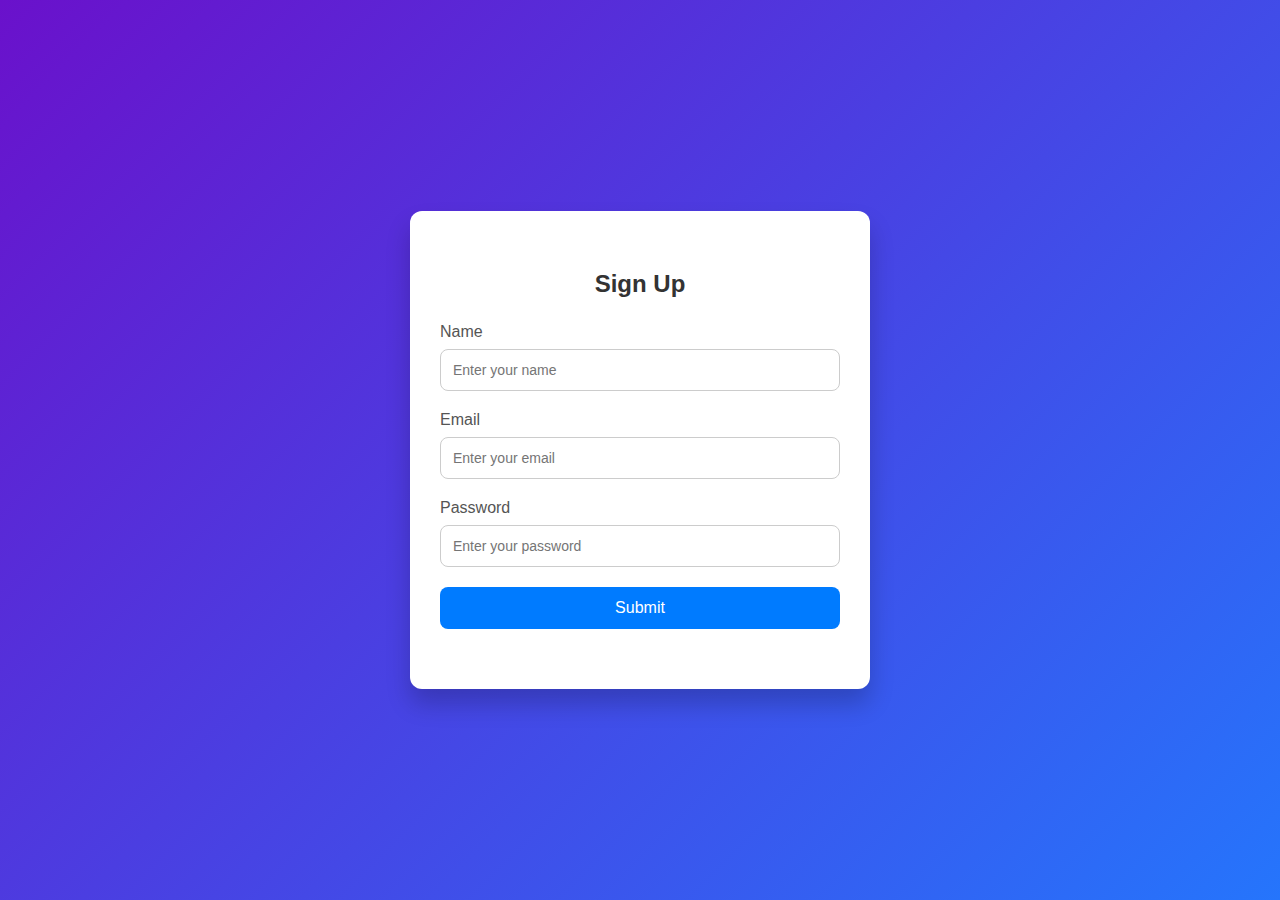
<file: Assemment1/index.html>
<!DOCTYPE html>
<html lang="en">
<head>
  <meta charset="UTF-8">
  <meta name="viewport" content="width=device-width, initial-scale=1.0">
  <title>Sign-Up Form</title>
  <link rel="stylesheet" href="index.css">
</head>
<body>
  <div class="container">
    <h2>Sign Up</h2>
    <form id="signupForm">
      <div class="form-group">
        <label for="name">Name</label>
        <input type="text" id="name" placeholder="Enter your name">
      </div>

      <div class="form-group">
        <label for="email">Email</label>
        <input type="text" id="email" placeholder="Enter your email">
      </div>

      <div class="form-group">
        <label for="password">Password</label>
        <input type="password" id="password" placeholder="Enter your password">
      </div>

      <button type="submit">Submit</button>
      <p id="message" class="message"></p>
    </form>
  </div>

  <script src="index.js"></script>
</body>
</html>
</file>
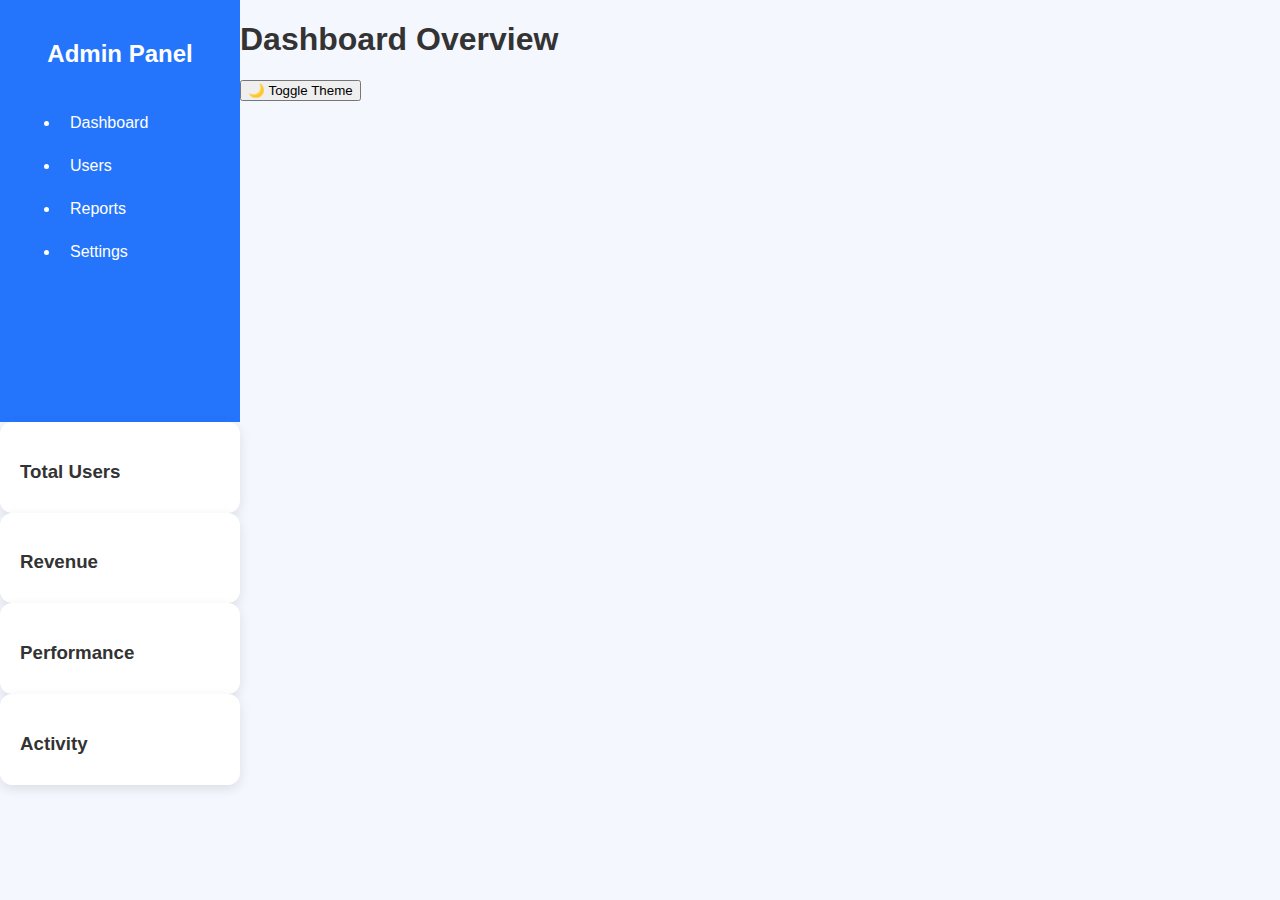
<file: Experiment2/index.html>
<!DOCTYPE html>
<html lang="en">
<head>
  <meta charset="UTF-8">
  <meta name="viewport" content="width=device-width, initial-scale=1.0">
  <title>Admin Panel</title>
  <link rel="stylesheet" href="styles.css">
</head>
<body>

  <aside class="sidebar">
    <div class="sidebar-header">
      <h2>Admin Panel</h2>
    </div>
    <nav class="sidebar-nav">
      <ul>
        <li><a href="#">Dashboard</a></li>
        <li><a href="#">Users</a></li>
        <li><a href="#">Reports</a></li>
        <li><a href="#">Settings</a></li>
      </ul>
    </nav>
  </aside>

  <header class="topbar">
    <h1>Dashboard Overview</h1>
    <button id="themeToggle" class="btn-toggle">🌙 Toggle Theme</button>
  </header>

  <main class="content">
    <section class="stats-cards">
      <article class="card">
        <h3>Total Users</h3>
        <div class="card-body"></div>
      </article>
      <article class="card">
        <h3>Revenue</h3>
        <div class="card-body"></div>
      </article>
      <article class="card">
        <h3>Performance</h3>
        <div class="card-body"></div>
      </article>
      <article class="card">
        <h3>Activity</h3>
        <div class="card-body"></div>
      </article>
    </section>
  </main>

  <script src="script.js"></script>
</body>
</html>
</file>
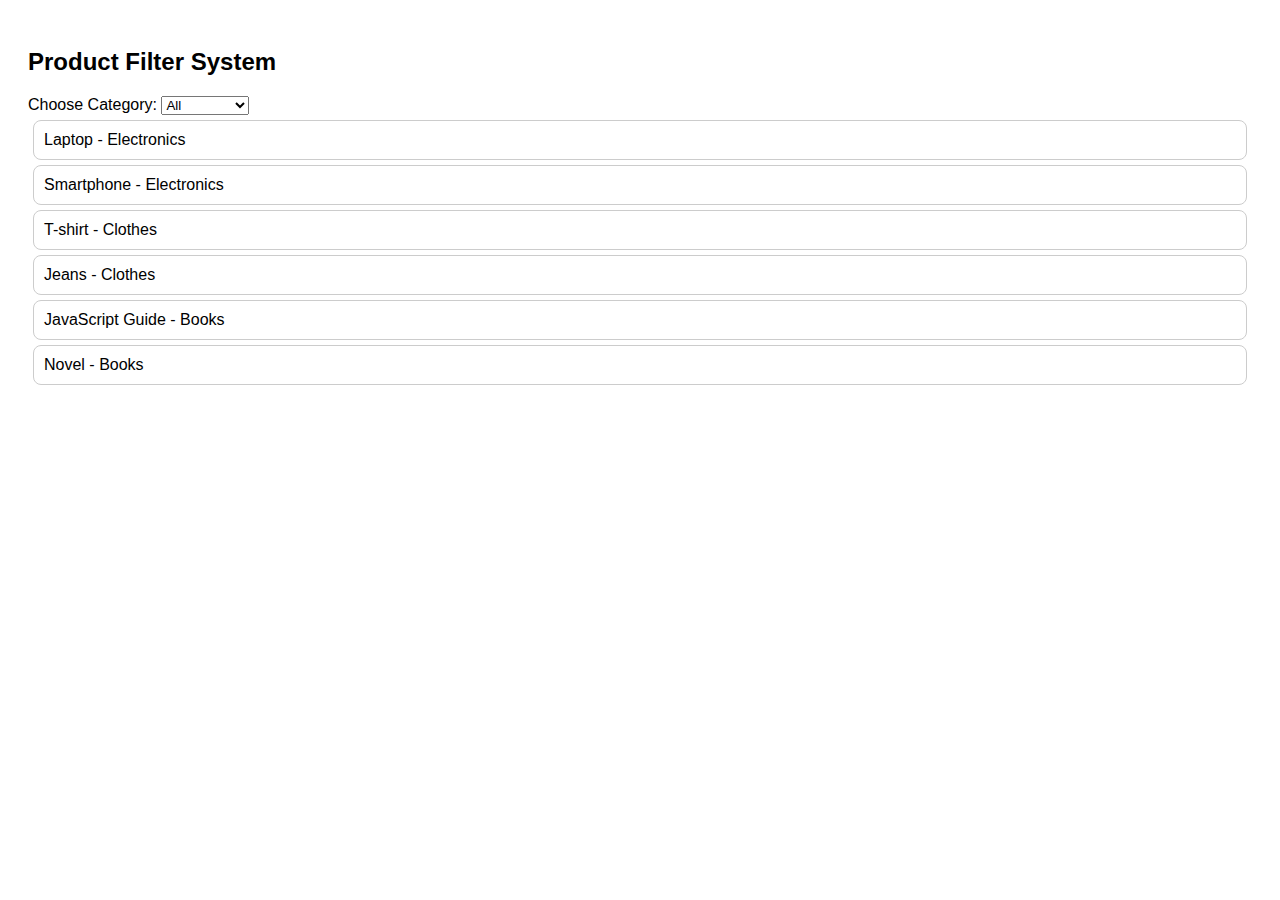
<file: Experiment3/index.html>
<!DOCTYPE html>
<html lang="en">
<head>
  <meta charset="UTF-8">
  <meta name="viewport" content="width=device-width, initial-scale=1.0">
  <title>Product Filter</title>
  <style>
    body {
      font-family: Arial, sans-serif;
      padding: 20px;
    }
    .product {
      border: 1px solid #ccc;
      padding: 10px;
      margin: 5px;
      border-radius: 8px;
    }
    .no-results {
      color: red;
      font-weight: bold;
    }
  </style>
</head>
<body>
  <h2>Product Filter System</h2>

  <label for="category">Choose Category:</label>
  <select id="category">
    <option value="all">All</option>
    <option value="Electronics">Electronics</option>
    <option value="Clothes">Clothes</option>
    <option value="Books">Books</option>
  </select>

  <div id="productList"></div>

  <script>
    const products = [
      { name: "Laptop", category: "Electronics" },
      { name: "Smartphone", category: "Electronics" },
      { name: "T-shirt", category: "Clothes" },
      { name: "Jeans", category: "Clothes" },
      { name: "JavaScript Guide", category: "Books" },
      { name: "Novel", category: "Books" }
    ];

    const categoryDropdown = document.getElementById("category");
    const productList = document.getElementById("productList");

    function renderProducts(filteredProducts) {
      if (filteredProducts.length === 0) {
        productList.innerHTML = `<p class="no-results">No results found</p>`;
        return;
      }

      productList.innerHTML = filteredProducts
        .map(product => `<div class="product">${product.name} - ${product.category}</div>`)
        .join("");
    }

    renderProducts(products);

    categoryDropdown.addEventListener("change", () => {
      const selectedCategory = categoryDropdown.value;

      if (selectedCategory === "all") {
        renderProducts(products);
      } else {
        const filtered = products.filter(p => p.category === selectedCategory);
        renderProducts(filtered);
      }
    });
  </script>
</body>
</html>
</file>
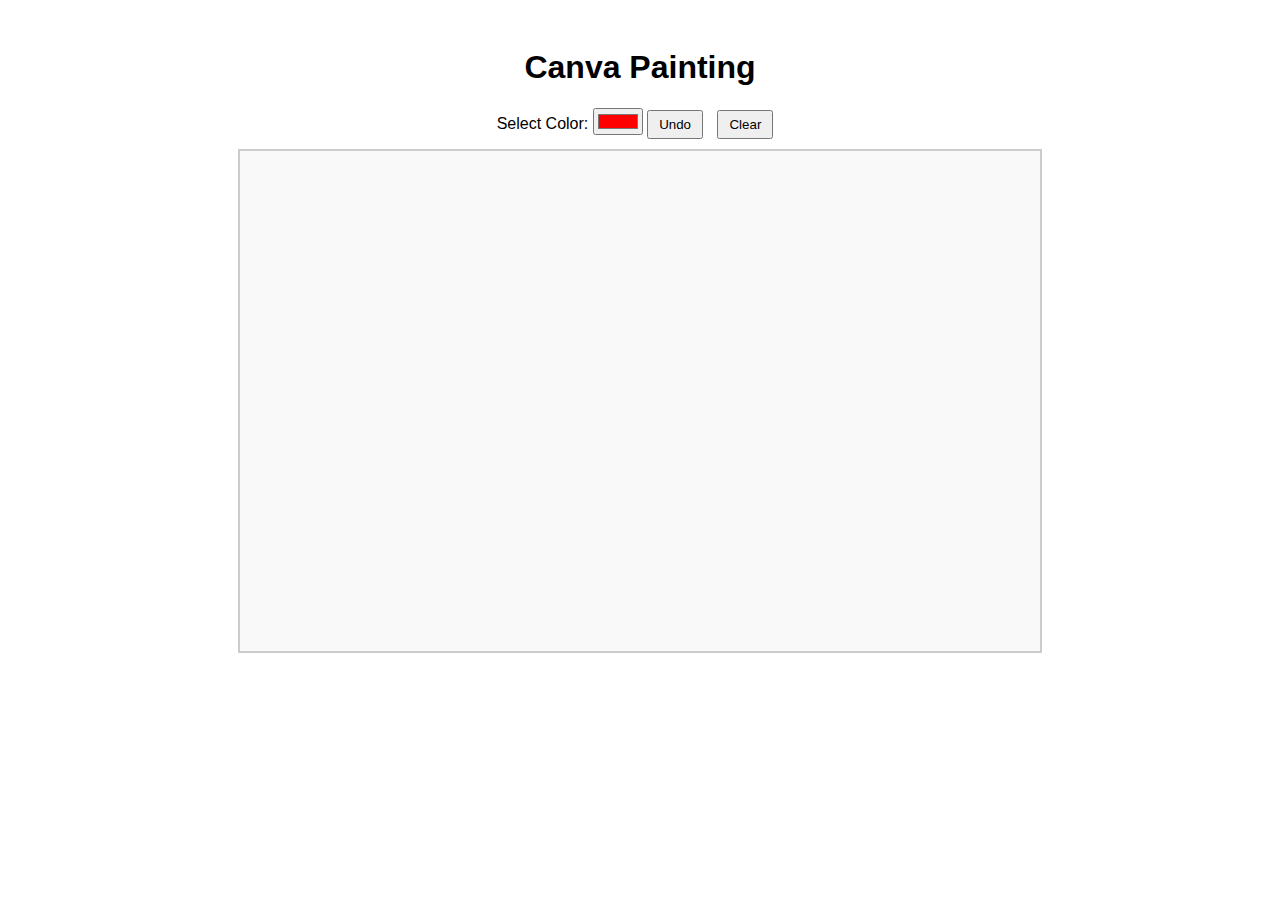
<file: Experiment4/index.html>
<!DOCTYPE html>
<html lang="en">
<head>
  <meta charset="UTF-8">
  <meta name="viewport" content="width=device-width, initial-scale=1.0">
  <title>SVG Drawing Tool</title>
  <style>
    body {
      font-family: Arial, sans-serif;
      display: flex;
      flex-direction: column;
      align-items: center;
      padding: 20px;
    }

    #controls {
      margin-bottom: 10px;
    }

    button, select {
      margin-right: 10px;
      padding: 5px 10px;
    }

    svg {
      border: 2px solid #ccc;
      background-color: #f9f9f9;
      cursor: crosshair;
    }
  </style>
</head>
<body>

  <h1>Canva Painting</h1>

  <div id="controls">
    <label for="colorPicker">Select Color:</label>
    <input type="color" id="colorPicker" value="#ff0000">
    <button id="undoBtn">Undo</button>
    <button id="clearBtn">Clear</button>
  </div>

  <svg id="drawingArea" width="800" height="500"></svg>

  <script src="script.js"></script>

</body>
</html>
</file>
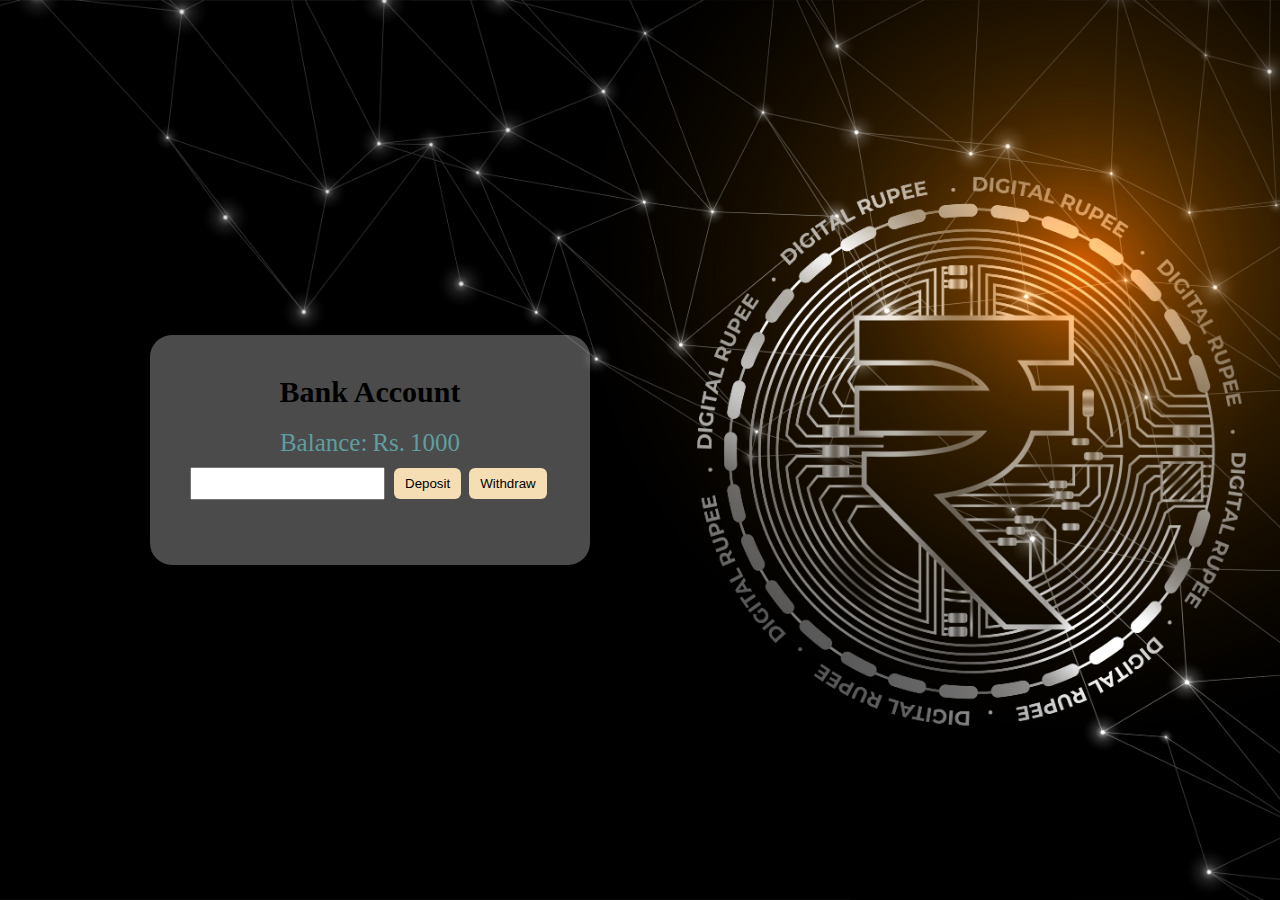
<file: Experiment1/index1.html>
<!DOCTYPE html>
<html lang="en">
<head>
    <meta charset="UTF-8">
    <meta name="viewport" content="width=device-width, initial-scale=1.0">
    <title>Document</title>
    <link rel="stylesheet" href="styles.css">
</head>
<body>
    <div id="wrapper">
        <div class="container">
            <h2 style="text-align: center;">Bank Account</h2>
            <div class="balance">
                <p style="text-align: center;">Balance: </p>
                <p>Rs.</p>
                <p id="rupees">1000</p>
            </div>

            <div class="acount">
                <div class="inp-balance"><input type="number" id="inp-rupees"></div>
                <div class="btns">
                    <button class="btn" id="deposit" onclick="getVal()">Deposit</button>
                    <button class="btn" id="withdraw" onclick="getVal2()">Withdraw</button>
                </div>
            </div>

            <div class="warn"><p id="pop" style="color: green"></p>
            <p id="pop2" style="color: red"></p></div>
        </div>
    </div>


    <script src="script.js"></script>
</body>
</html>
</file>
<file: Assemment1/index.css>
body {
  font-family: 'Arial', sans-serif;
  background: linear-gradient(135deg, #6a11cb, #2575fc);
  display: flex;
  justify-content: center;
  align-items: center;
  height: 100vh;
  margin: 0;
}

.container {
  background-color: #ffffff;
  padding: 40px 30px;
  border-radius: 12px;
  box-shadow: 0 15px 25px rgba(0, 0, 0, 0.2);
  width: 100%;
  max-width: 400px;
  transition: transform 0.3s ease, box-shadow 0.3s ease;
}

.container:hover {
  transform: translateY(-5px);
  box-shadow: 0 25px 35px rgba(0, 0, 0, 0.3);
}

h2 {
  text-align: center;
  margin-bottom: 25px;
  color: #333;
}

.form-group {
  margin-bottom: 20px;
}

label {
  display: block;
  margin-bottom: 8px;
  color: #555;
  font-weight: 500;
}

input {
  width: 100%;
  padding: 12px;
  border: 1px solid #ccc;
  border-radius: 8px;
  box-sizing: border-box;
  font-size: 14px;
  transition: border 0.3s ease, box-shadow 0.3s ease;
}

input:focus {
  border-color: #007bff;
  box-shadow: 0 0 5px rgba(0, 123, 255, 0.5);
  outline: none;
}

button {
  width: 100%;
  padding: 12px;
  background-color: #007bff;
  border: none;
  color: white;
  font-size: 16px;
  cursor: pointer;
  border-radius: 8px;
  transition: background 0.3s ease, transform 0.2s ease;
}

button:hover {
  background-color: #0056b3;
  transform: scale(1.03);
}

.message {
  margin-top: 20px;
  text-align: center;
  font-weight: bold;
  font-size: 15px;
}

@media (max-width: 500px) {
  .container {
    padding: 30px 20px;
    width: 90%;
  }

  input, button {
    padding: 10px;
    font-size: 14px;
  }

  h2 {
    font-size: 22px;
  }
}
</file>
<file: Experiment2/styles.css>
:root {
      --bg-color: #f5f7ff;
      --card-bg: #fff;
      --text-color: #333;
      --sidebar-bg: #2575fc;
      --sidebar-text: #fff;
    }

    body.dark {
      --bg-color: #1e1e2f;
      --card-bg: #2a2a3d;
      --text-color: #f1f1f1;
      --sidebar-bg: #111827;
      --sidebar-text: #e5e7eb;
    }

    body {
      margin: 0;
      font-family: Arial, sans-serif;
      background: var(--bg-color);
      color: var(--text-color);
      display: grid;
      grid-template-columns: 240px 1fr;
      height: 100vh;
      transition: background 0.3s, color 0.3s;
    }

    /* Sidebar */
    .sidebar {
      background: var(--sidebar-bg);
      color: var(--sidebar-text);
      padding: 20px;
      display: flex;
      flex-direction: column;
      transition: 0.3s;
    }

    .sidebar h2 {
      text-align: center;
      margin-bottom: 20px;
    }

    .sidebar a {
      color: var(--sidebar-text);
      text-decoration: none;
      padding: 10px;
      display: block;
      border-radius: 8px;
      margin: 5px 0;
      transition: 0.2s;
    }

    .sidebar a:hover {
      background: rgba(255,255,255,0.1);
    }

    /* Header */
    .header {
      grid-column: 2 / 3;
      background: var(--card-bg);
      padding: 15px 20px;
      display: flex;
      justify-content: space-between;
      align-items: center;
      box-shadow: 0 2px 8px rgba(0,0,0,0.1);
    }

    .toggle-btn {
      padding: 8px 14px;
      border: none;
      border-radius: 6px;
      cursor: pointer;
      font-weight: bold;
      background: linear-gradient(135deg, #6a11cb, #2575fc);
      color: #fff;
    }

    /* Main content */
    .main {
      grid-column: 2 / 3;
      padding: 20px;
      display: grid;
      grid-template-columns: repeat(auto-fit, minmax(280px, 1fr));
      gap: 20px;
    }

    .card {
      background: var(--card-bg);
      padding: 20px;
      border-radius: 12px;
      box-shadow: 0 4px 12px rgba(0,0,0,0.1);
      transition: background 0.3s;
    }

    .card h3 {
      margin-bottom: 10px;
    }

    .placeholder {
      height: 200px;
      border-radius: 10px;
      background: linear-gradient(135deg, #e0e0e0, #f5f5f5);
    }

    body.dark .placeholder {
      background: linear-gradient(135deg, #3a3a50, #2a2a3d);
    }

    /* Responsive sidebar */
    @media (max-width: 768px) {
      body {
        grid-template-columns: 70px 1fr;
      }

      .sidebar {
        padding: 10px;
        align-items: center;
      }

      .sidebar h2 {
        display: none;
      }

      .sidebar a {
        text-align: center;
        padding: 12px 5px;
        font-size: 14px;
      }
    }
</file>
<file: Experiment1/styles.css>
*{
    padding: 0px;
    margin: 0px;
    box-sizing: border-box;
}
#wrapper{
    width: 100vw;
    height: 100vh;
    background-image: url('sl_020622_4930_21.jpg');
    background-position: center;  
    background-repeat: no-repeat; 
    background-size: cover; 
    display: flex;
    /* justify-content: center; */
    align-items: center;
}

.container{
    width: 440PX;
    height: 230PX;
    color: black;
    background: rgba(250, 250, 250, 0.3);
    padding: 40px;
    border-radius: 22px;
    display: flex;
    flex-direction: column;
   text-align: center;
   margin-left: 150PX;
}

.balance{
    margin-top: 20px;
    display: flex;
    justify-content: center; /* horizontally center */
    align-items: center; 
    font-size: 25px;
    gap: 5px;
    color: cadetblue;
}

.container h2{
    font-size: 30px;
    font-weight: 600;
}


#inp-rupees{
    margin-top: 10px;

    padding: 7px;
}

.acount{
    display: flex;
    /* justify-content: baseline; */
    gap: 9px;
    align-items: baseline;
    margin-bottom: 8px;
}

.btn{
    padding-top: 8px;
    padding-bottom: 8px;
    padding-left: 11px;
    padding-right: 11px;
    background-color: wheat;
    border: none;
    border-radius: 6px;
}
.btn:hover{
    background-color: gray;
    cursor: pointer;
    transition: all;
    transition-duration: 200ms;
    scale: 1.1;
}

.btns{
    display: flex;
    gap: 8PX;
}
.warn{
    margin-top: 7px;
}
</file>
